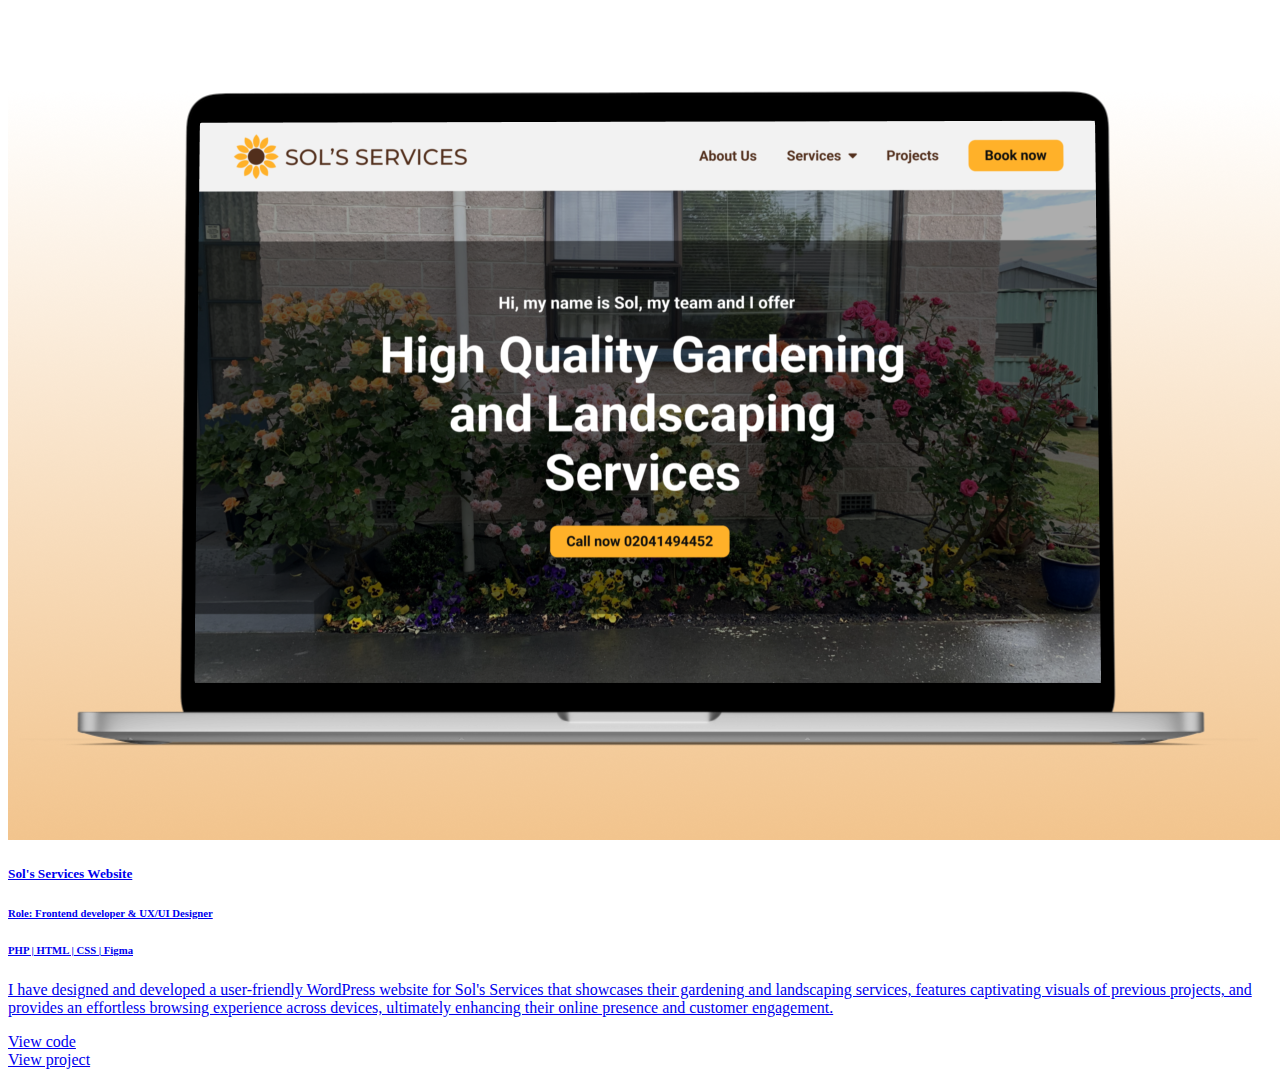
<file: test.html>
<!DOCTYPE html>
<html lang="en">
<head>
    <meta charset="UTF-8">
    <meta http-equiv="X-UA-Compatible" content="IE=edge">
    <meta name="viewport" content="width=device-width, initial-scale=1.0">
    <title>Document</title>
</head>
<body>
    <div class="project-card">
        <a href="#">
            <div class="project-img-wrapper">
                <img src="./Assets/Sols-services.png" alt="Sol's Services Website Project">
            </div>
            <div class="project-text-wrapper">
                <h5>Sol's Services Website</h5>
                <h6>Role: Frontend developer & UX/UI Designer</h6>
                <h6>PHP | HTML | CSS | Figma</h6>
                <p>I have designed and developed a user-friendly WordPress website for Sol's Services that showcases their gardening and landscaping services, features captivating visuals of previous projects, and provides an effortless browsing experience across devices, ultimately enhancing their online presence and customer engagement.
                <div class="project-buttons-div">
                    <div>
                        <a href="#" class="button-secondary"
                          >View code</a
                        >
                    </div>
                    <div>
                        <a href="#" class="button"
                          >View project</a
                        >
                    </div>
                </div>
            </div>
        </a>
    </div>
</body>
</html>
</file>
